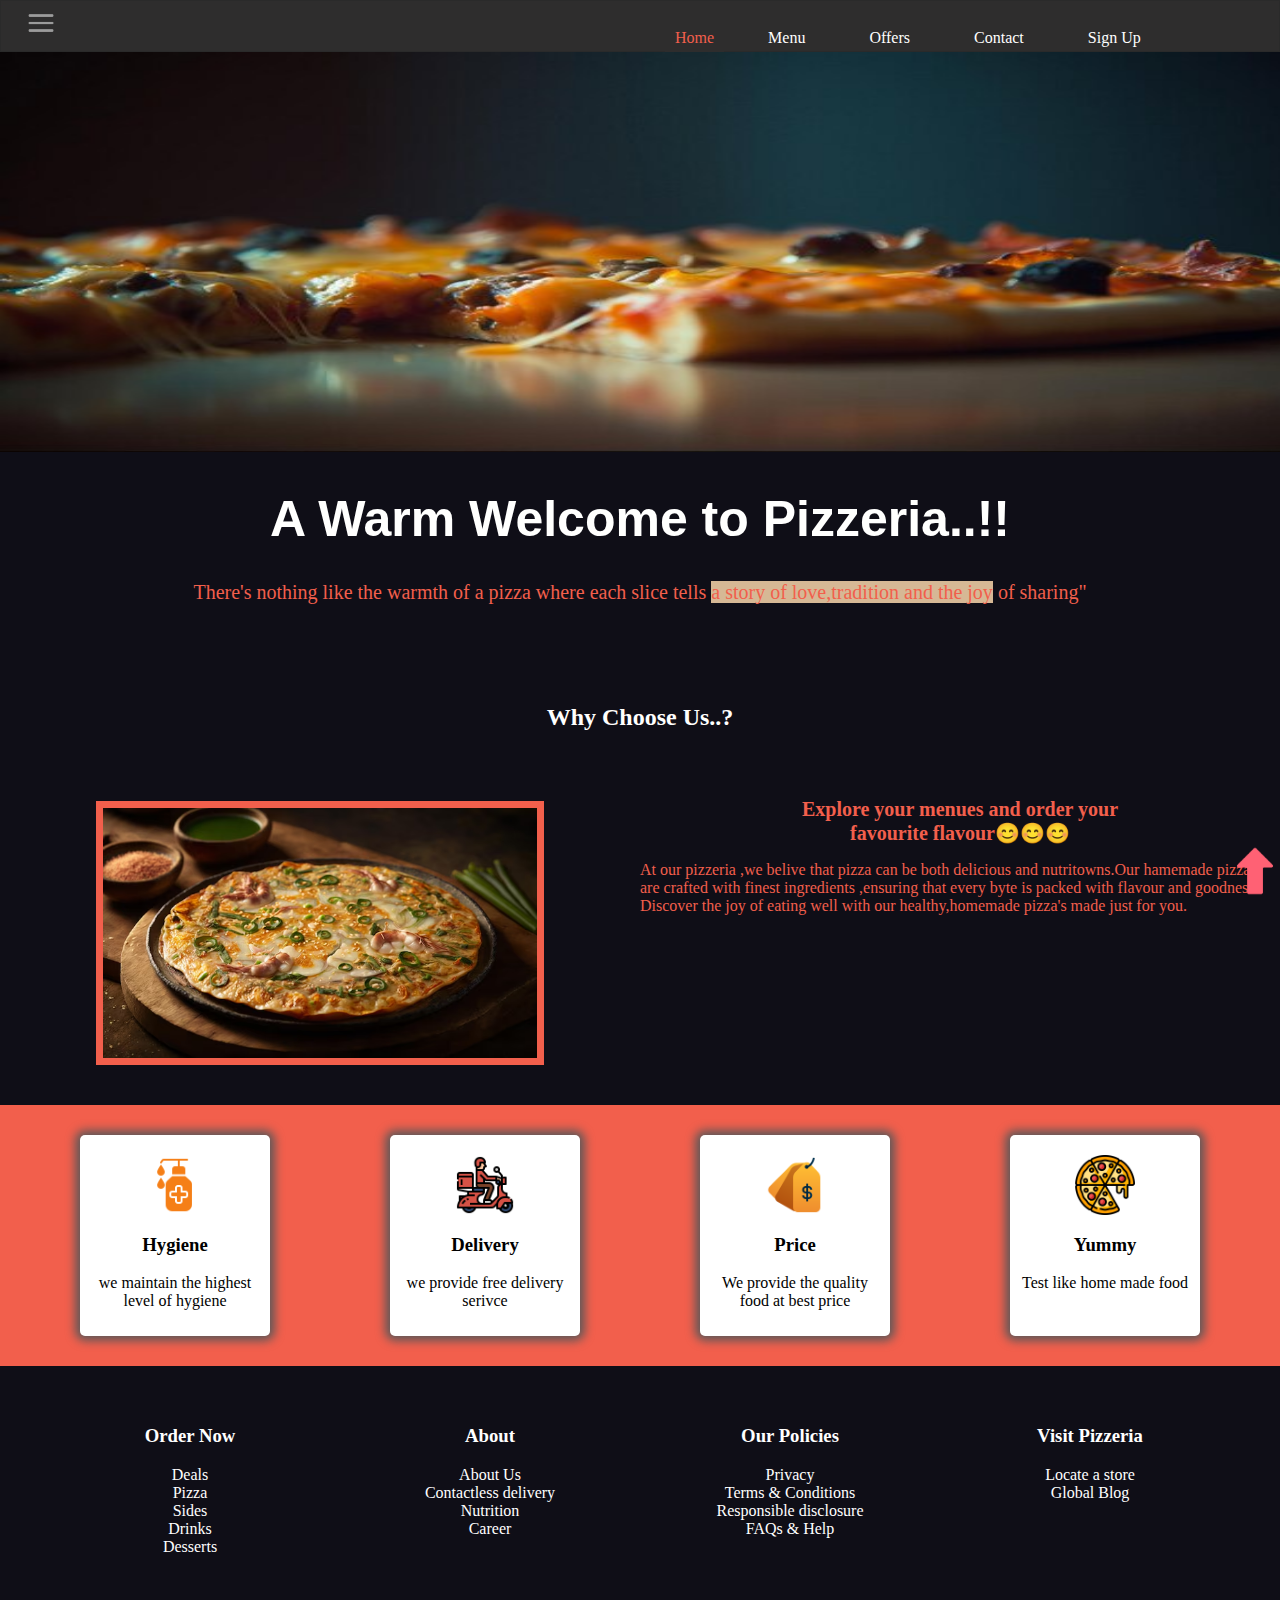
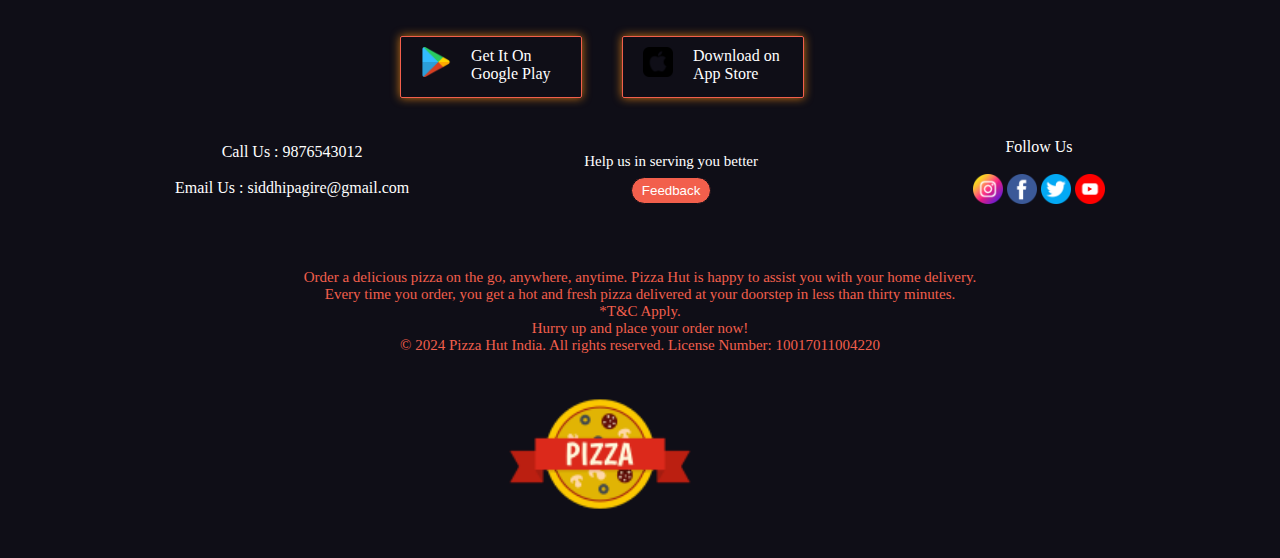
<file: index.html>
<!DOCTYPE html>
<html lang="en">
<head>
    <link rel="stylesheet" href="./css/index.css"/>
    <link rel="stylesheet" href="./css/style.css"/>
    <link rel="stylesheet" href="./css/menu.css"/>
    <title>Pizzeria</title>
    <style>
        body{
            background-color:#0f0e17;
            margin: 0;
            padding: 0;
        }
        .text-primary{

            color:#fffffe;
            font-family:'Trebuchet MS', 'Lucida Sans Unicode', 'Lucida Grande', 'Lucida Sans', Arial, sans-serif;
        }
        .text-sec{
            color:#f25f4c;
            font-size: 20px;
        
        }
        .text-highlite{
            background-color:#d6b895;
            
        }
        
        .btn-secondary{
            background-color: #ff8906;
        }
    </style>
</head>
<body>
    <div>
        <div class="head-bar" id="gotop">
            
            <img src="./images/threeline.png" height="40px" class="threeline"/>
            <a href="./index.html" class="head-text btn" style="color: #f25f4c;">Home</a>
                <a href="./pages/menu.html" class="head-text ">Menu</a>
                <a href="./pages/offers.html" class="head-text">Offers</a>
                <a href="#contact" class="head-text">
                    Contact </a>
           
            <a href="./pages/login.html" class="head-text">Sign Up</a>
            
        </div>
        <img src="./images/pizzablur.jpg" width="1400px" height="400px"/>
        </div>

    <h1 class="text-centre text-primary" style="font-size: 50px;">A Warm Welcome to Pizzeria..!!</h1>
    <p class="text-centre text-sec"> There's nothing like the warmth of a pizza where each slice tells 
    <span class="text-highlite">a story of love,tradition and the joy</span> of sharing" </p>
    
    <h2 class="text-centre why-choose">
        Why Choose Us..?
    </h2>
    <div class="header-sec">
        <div class="header-img-container">
            <img src="./images/fresh-gourmet-meal-vegetarian-pizza-baked-homemade-generative-ai_188544-8550.avif" class="header-img">
        </div>
        <div class="header-description-container">
            <h2 class="text-sec">Explore your menues and order your <br/>favourite flavour😊😊😊</h2>
            <p>At our pizzeria ,we belive that pizza can be both delicious and nutritowns.Our hamemade pizzas are crafted with finest ingredients ,ensuring that every byte is packed with flavour and goodness.<br/>
            Discover the joy of eating well with our healthy,homemade pizza's made just for you.</p>
           
             
        </div>
    </div>

    <div class="why-choose-container">

        <div class="why-choose-card">
            <img src="./images/hygen.png" class="why-choose-img" alt="hygiene"/>
            <h3 class="text-centre">Hygiene</h3>
            <p class="text-centre">we maintain the highest level of hygiene </p>
        </div>

        <div class="why-choose-card">
            <img src="./images/homedelivey.png" class="why-choose-img" alt="hygiene"/>
            <h3 class="text-centre">Delivery</h3>
            <p class="text-centre">we provide free delivery serivce</p>
        </div>

        <div class="why-choose-card">
            <img src="./images/price.png" class="why-choose-img" alt="hygiene"/>
            <h3 class="text-centre">Price</h3>
            <p class="text-centre"> We provide the quality food at best price</p>
        </div>

        <div class="why-choose-card">
            <img src="./images/pizzaicon.png" class="why-choose-img" alt="hygiene"/>
            <h3 class="text-centre">Yummy</h3>
            <p class="text-centre">Test like home made food </p>
        </div>
    </div>



    <div class="Feature">
        <div class="Feature-div text-centre">
            <h3>Order Now</h3>
                Deals<br/>
                Pizza<br/>
                Sides<br/>
                Drinks<br/>
                Desserts
        </div>

        <div class="Feature-div text-centre">
            <h3>About</h3>
                About Us<br/>
                Contactless delivery<br/>
                Nutrition<br/>
                Career
        </div>

        <div class="Feature-div text-centre">
            <h3>Our Policies</h3>
                Privacy<br/>
                Terms & Conditions<br/>
                Responsible disclosure<br/>
                FAQs & Help
        </div>

        
        <div class="Feature-div text-centre">
            <h3>Visit Pizzeria</h3>
                Locate a store<br/>
                Global Blog
        </div>
    </div>

    <div class="app" id="contact">
        <div class="appbtn t2">
                <div>
                <img src="./newimages/playstore2.png"  height="30px"/>
                </div>
                <div class="apptext">Get It On<br/>Google Play</div>
        </div>
        <div class="appbtn t1">
            <div>
            <img src="./newimages/applew.png"  height="30px"/>
            </div>
            <div class="apptext">Download on<br/>App Store</div>
        </div>
    </div>
    <div class="contact-feedback text-centre">
        <div class="conatcdiv"id="contact" >
            <a href="tel:9421329709" class="nounderline">Call Us : 9876543012</a><br/><br/>
            <a href="mailto:siddhipagire@gmail.com"class="nounderline">Email Us : siddhipagire@gmail.com</a>
        </div>
        <p class="feedback ">Help us in serving you better
           <br/> <button class="buy-btn">Feedback</button>
        </p>
        <div class="follow">
            Follow Us<br/><br/>
            <img src="./newimages/insta.png" class="fimg">
            <img src="./newimages/facebook.png" class="fimg"/>
            <img src="./newimages/twitter.png" class="fimg"/>
            <img src="./newimages/youtube.png" class="fimg"/>
        </div>
</div>
   <div class="text-centre lastline" id="contact">
    Order a delicious pizza on the go, anywhere, anytime. Pizza Hut is happy to assist you with your home delivery.<br/> 
    Every time you order, you get a hot and fresh pizza delivered at your doorstep in less than thirty minutes.<br/> 
    *T&C Apply.<br/>
    Hurry up and place your order now!<br/>
    © 2024 Pizza Hut India. All rights reserved. License Number: 10017011004220
    
   </div>
   <img src="./newimages/pizzalogo.png" class="pizzalogo" height="200px"/>
   <div class="fix">
    <a href="#gotop"><img src="./newimages/op3.png" height="50px" /></a>
  </div>
</body>
</html>
</file>
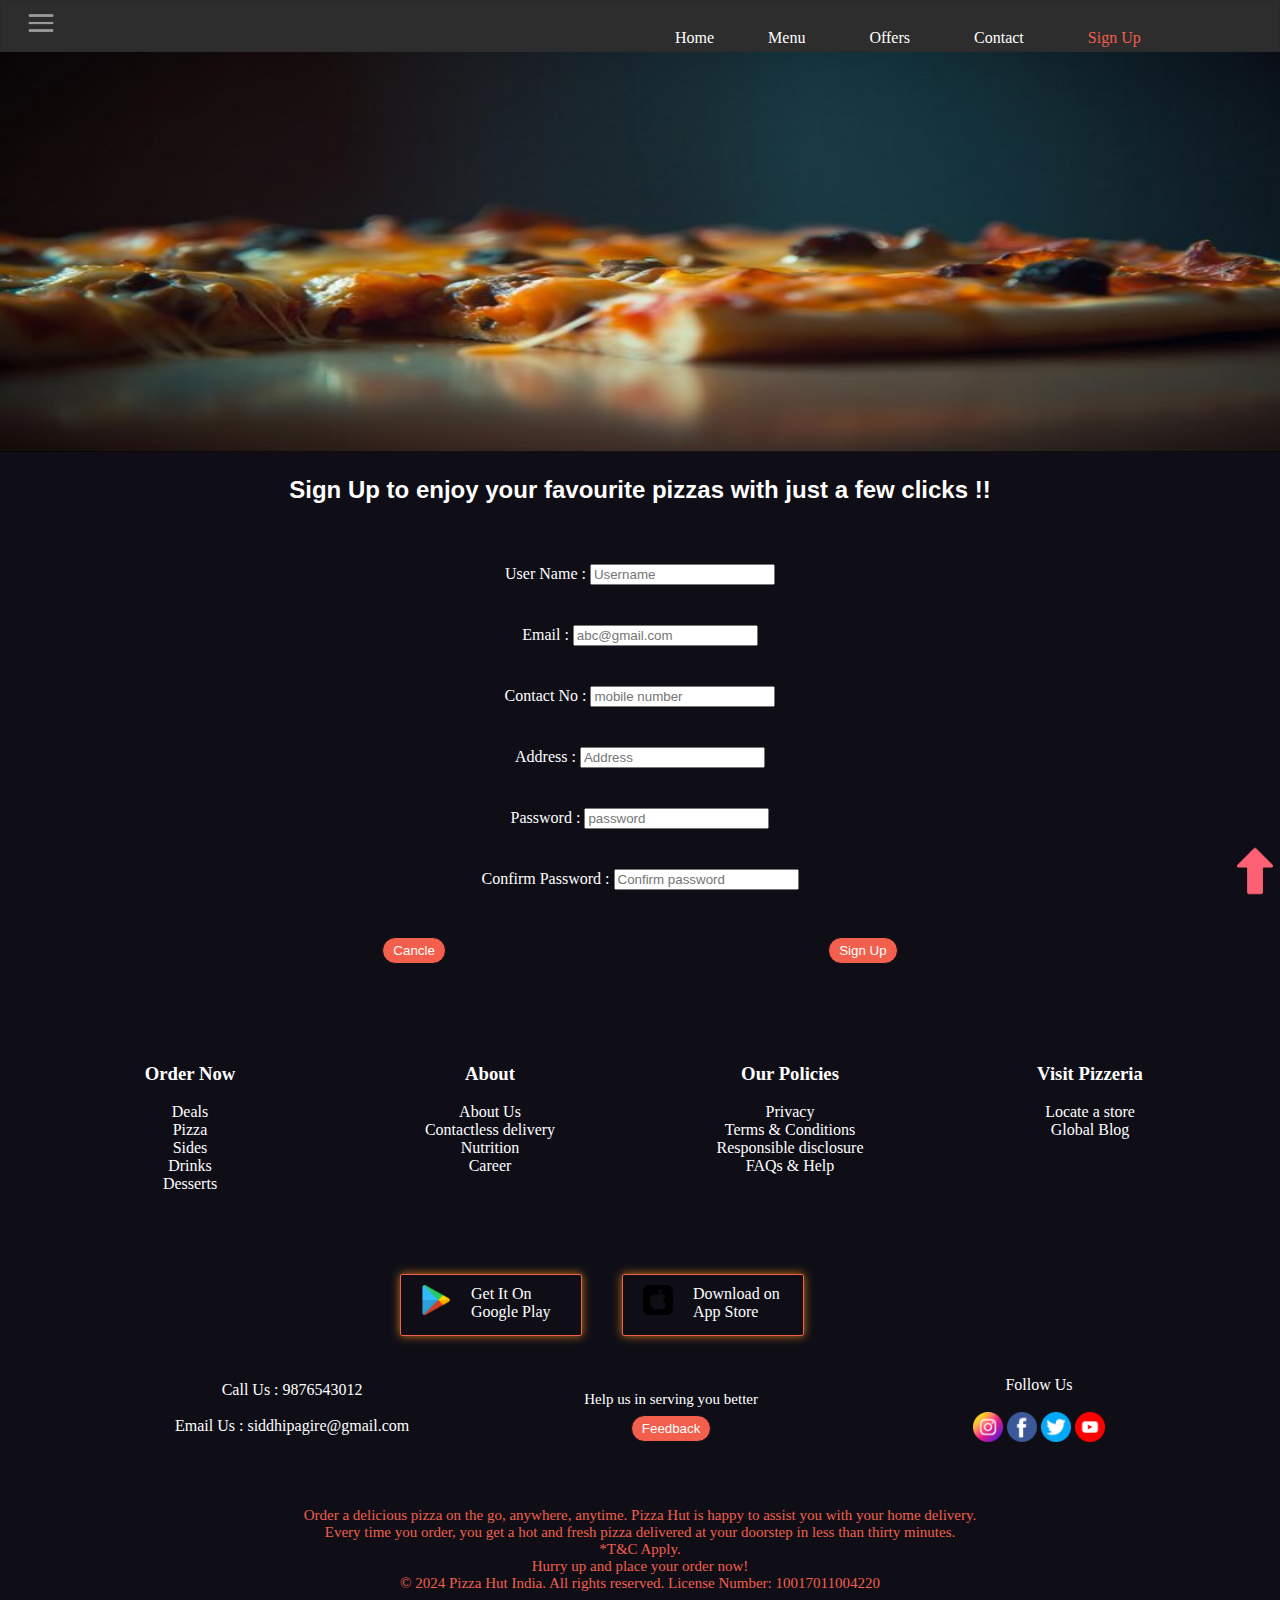
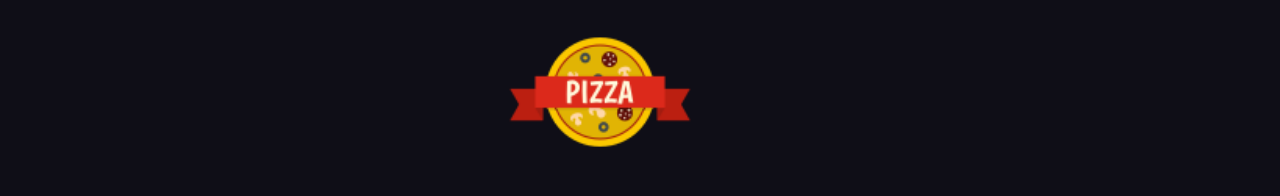
<file: pages/login.html>
<!DOCTYPE html>
<html lang="en">
<head>
    <link rel="stylesheet" href="./../css/style.css"/>
    <link rel="stylesheet" href="./../css/menu.css"/>
    <link rel="stylesheet" href="./../css/index.css"/>
    <title>Login Page</title>
    <style>
     body{
            background-color:#0f0e17;
            margin: 0;
            padding: 0;
        }
        .text-primary{

color:#fffffe;
font-family:'Trebuchet MS', 'Lucida Sans Unicode', 'Lucida Grande', 'Lucida Sans', Arial, sans-serif;
}
.formtext{
    color:white;
}
.form{
    margin-top: 40px;
}
.form-btn-div{
    display: flex;
    justify-content: space-evenly;
    margin-top: 40px;
    margin-bottom: 60px;
}
    </style>
</head>
<body>
    <div class="head-bar" id="gotop">
        <img src="./../images/threeline.png" height="40px" class="threeline"/>
        <a href="./../index.html" class="head-text btn">Home</a>
            <a href="./menu.html" class="head-text">Menu</a>
            <a href="./../pages/offers.html" class="head-text">Offers</a>
            <a href="#contact" class="head-text">Contact</a>
       
        <a href="./pages/login.html" class="head-text" style="color: #f25f4c;">Sign Up</a> 
    </div>
</div>
<img src="./../images/pizzablur.jpg" width="1400px" height="400px"/>
</div>
  <h2 class="text-primary text-centre">Sign Up to enjoy your favourite pizzas with just a few clicks !!</h2> 
  <div class="formtext text-centre">
    <form>
       User Name :  <input type="text" placeholder="Username" class="form"/><br/>
       Email : <input type="email" placeholder="abc@gmail.com"class="form"/><br/>
       Contact No : <input type="number" placeholder="mobile number"class="form"/><br/>
        Address  : <input type="text" placeholder="Address"class="form"/><br/>
        Password : <input type="password" placeholder="password"class="form"/><br/>
        Confirm Password : <input type="password" placeholder="Confirm password"class="form"/>
    </form>
    <div class="form-btn-div">
        <div>
            <button class="buy-btn">Cancle</button>
        </div>
        <div>
            <button class="buy-btn">Sign Up</button>
        </div>
    </div>
  </div>

<div class="Feature">
    <div class="Feature-div text-centre">
        <h3>Order Now</h3>
            Deals<br/>
            Pizza<br/>
            Sides<br/>
            Drinks<br/>
            Desserts
    </div>

    <div class="Feature-div text-centre">
        <h3>About</h3>
            About Us<br/>
            Contactless delivery<br/>
            Nutrition<br/>
            Career
    </div>

    <div class="Feature-div text-centre">
        <h3>Our Policies</h3>
            Privacy<br/>
            Terms & Conditions<br/>
            Responsible disclosure<br/>
            FAQs & Help
    </div>

    
    <div class="Feature-div text-centre">
        <h3>Visit Pizzeria</h3>
            Locate a store<br/>
            Global Blog
    </div>
</div>

<div class="app" id="contact">
    <div class="appbtn t2">
            <div>
            <img src="./../newimages/playstore2.png"  height="30px"/>
            </div>
            <div class="apptext">Get It On<br/>Google Play</div>
    </div>
    <div class="appbtn t1">
        <div>
        <img src="./../newimages/applew.png"  height="30px"/>
        </div>
        <div class="apptext">Download on<br/>App Store</div>
    </div>
</div>
<div class="contact-feedback text-centre">
    <div class="conatcdiv"id="contact" >
        <a href="tel:9421329709" class="nounderline">Call Us : 9876543012</a><br/><br/>
        <a href="mailto:siddhipagire@gmail.com"class="nounderline">Email Us : siddhipagire@gmail.com</a>
    </div>
    <p class="feedback ">Help us in serving you better
       <br/> <button class="buy-btn">Feedback</button>
    </p>
    <div class="follow">
        Follow Us<br/><br/>
        <img src="./../newimages/insta.png" class="fimg">
        <img src="./../newimages/facebook.png" class="fimg"/>
        <img src="./../newimages/twitter.png" class="fimg"/>
        <img src="./../newimages/youtube.png" class="fimg"/>
    </div>
</div>
<div class="text-centre lastline" id="contact">
Order a delicious pizza on the go, anywhere, anytime. Pizza Hut is happy to assist you with your home delivery.<br/> 
Every time you order, you get a hot and fresh pizza delivered at your doorstep in less than thirty minutes.<br/> 
*T&C Apply.<br/>
Hurry up and place your order now!<br/>
© 2024 Pizza Hut India. All rights reserved. License Number: 10017011004220

</div>
<img src="./../newimages/pizzalogo.png" class="pizzalogo" height="200px"/>
<div class="fix">
  <a href="#gotop"><img src="./../newimages/op3.png" height="50px" /></a>
</div>

    
</body>
</html>
</file>
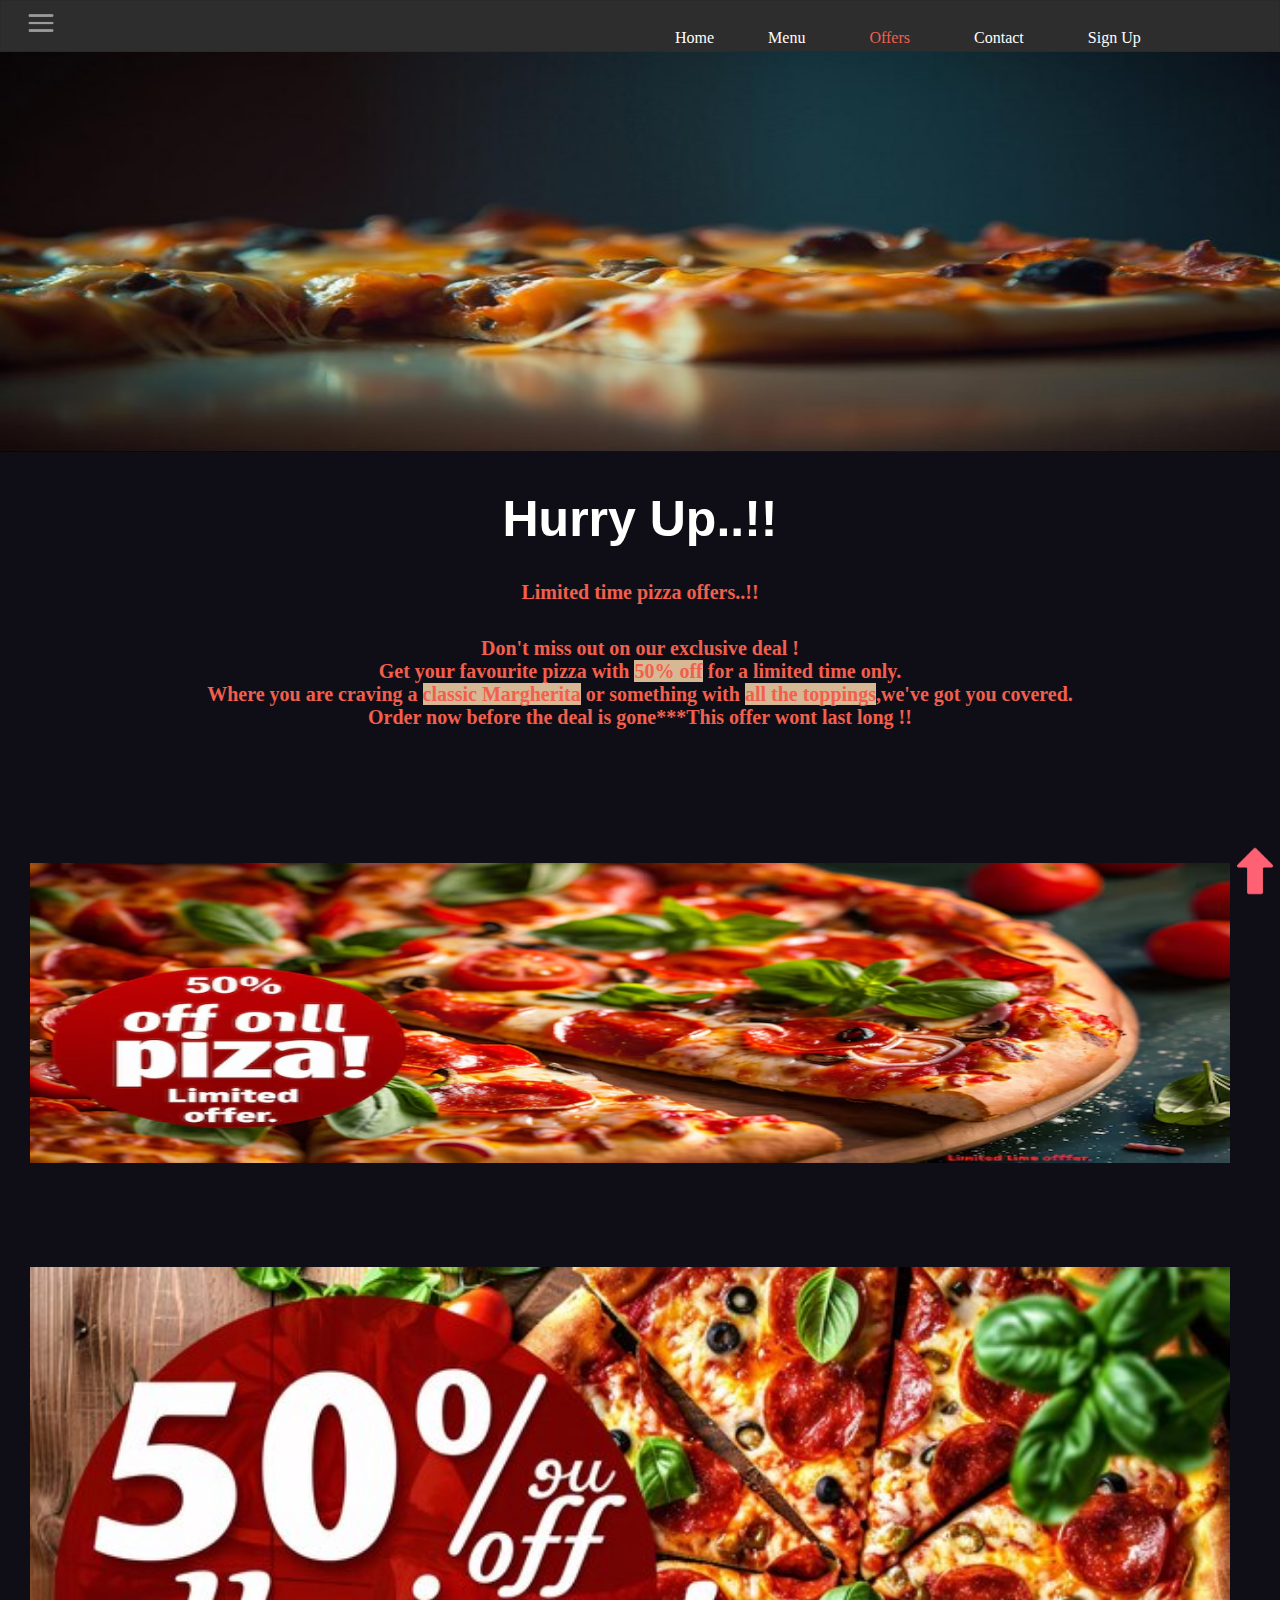
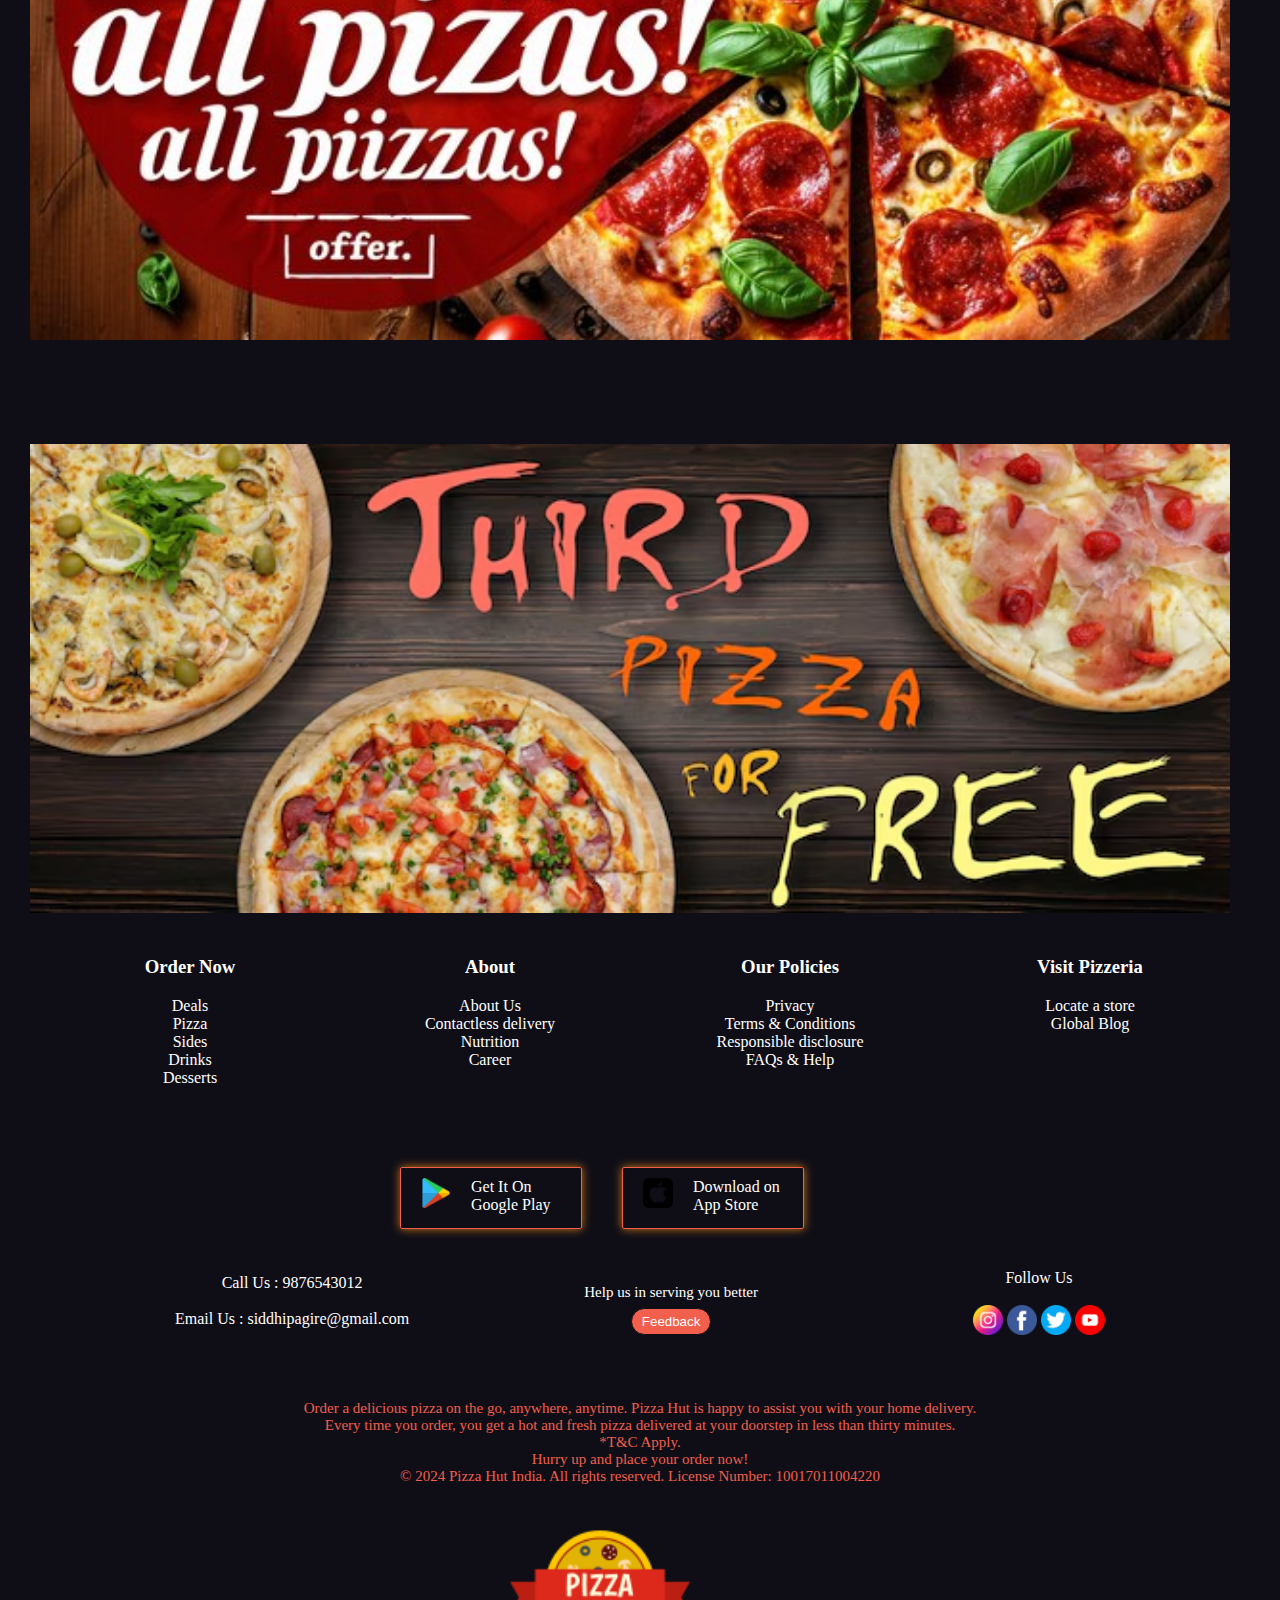
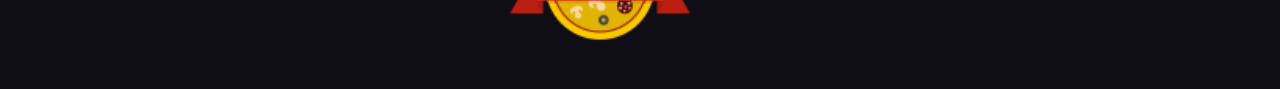
<file: pages/offers.html>
<!DOCTYPE html>
<html lang="en">
<head>
    <link rel="stylesheet" href="./../css/style.css"/>
    <link rel="stylesheet" href="./../css/menu.css"/>
    <link rel="stylesheet" href="./../css/index.css"/>
    <title>Login Page</title>
    <style>
     body{
            background-color:#0f0e17;
            margin: 0;
            padding: 0;
        }
        .offerimg{
            margin-top: 100px;
            margin-left: 30px;
        }
         .text-primary{

            color:#fffffe;
            font-family:'Trebuchet MS', 'Lucida Sans Unicode', 'Lucida Grande', 'Lucida Sans', Arial, sans-serif;
        }
        .text-sec{
            color:#f25f4c;
            
        }
        .text-highlite{
            background-color:#d6b895;
            
        }
        
    </style>
</head>
<body>
    <div class="head-bar" id="gotop">
        <img src="./../images/threeline.png" height="40px" class="threeline"/>
        <a href="./../index.html" class="head-text btn">Home</a>
            <a href="./../pages/menu.html" class="head-text">Menu</a>
            <a href="./pages/offers.html" class="head-text"style="color: #f25f4c;">Offers</a>
            <a href="#contact" class="head-text">Contact</a>
       
        <a href="./../pages/login.html" class="head-text">Sign Up</a> 
    </div>
</div>
<img src="./../images/pizzablur.jpg" width="1400px" height="400px"/>
</div>

<h1 class="text-centre text-primary" style="font-size: 50px;">Hurry Up..!!</h1>
<h2 class=" text-sec text-centre">Limited time pizza offers..!!</h2>
<h5 class=" text-sec text-centre"> Don't miss out on our exclusive deal !<br/>
    Get your favourite pizza with <span class="text-highlite">50% off</span> for a limited time only.<br/>
    Where you are craving a <span class="text-highlite">classic Margherita</span> or something with <span class="text-highlite">all the toppings</span>,we've got you covered.<br/>
    Order now before the deal is gone***This offer wont last long !!
</h5>

<div class="offer-img">
    <img src="./../newimages/offer2.avif"  height="300px" width="1200px" class="offerimg"/><br/>
    <img src="./../newimages/offer3.jpg" width="1200px"class="offerimg"/>
    <img src="./../newimages/offer4.avif" width="1200px"class="offerimg"/>

</div>
   

<div class="Feature">
    <div class="Feature-div text-centre">
        <h3>Order Now</h3>
            Deals<br/>
            Pizza<br/>
            Sides<br/>
            Drinks<br/>
            Desserts
    </div>

    <div class="Feature-div text-centre">
        <h3>About</h3>
            About Us<br/>
            Contactless delivery<br/>
            Nutrition<br/>
            Career
    </div>

    <div class="Feature-div text-centre">
        <h3>Our Policies</h3>
            Privacy<br/>
            Terms & Conditions<br/>
            Responsible disclosure<br/>
            FAQs & Help
    </div>

    
    <div class="Feature-div text-centre">
        <h3>Visit Pizzeria</h3>
            Locate a store<br/>
            Global Blog
    </div>
</div>

<div class="app" id="contact">
    <div class="appbtn t2">
            <div>
            <img src="./../newimages/playstore2.png"  height="30px"/>
            </div>
            <div class="apptext">Get It On<br/>Google Play</div>
    </div>
    <div class="appbtn t1">
        <div>
        <img src="./../newimages/applew.png"  height="30px"/>
        </div>
        <div class="apptext">Download on<br/>App Store</div>
    </div>
</div>
<div class="contact-feedback text-centre">
    <div class="conatcdiv"id="contact" >
        <a href="tel:9421329709" class="nounderline">Call Us : 9876543012</a><br/><br/>
        <a href="mailto:siddhipagire@gmail.com"class="nounderline">Email Us : siddhipagire@gmail.com</a>
    </div>
    <p class="feedback ">Help us in serving you better
       <br/> <button class="buy-btn">Feedback</button>
    </p>
    <div class="follow">
        Follow Us<br/><br/>
        <img src="./../newimages/insta.png" class="fimg">
        <img src="./../newimages/facebook.png" class="fimg"/>
        <img src="./../newimages/twitter.png" class="fimg"/>
        <img src="./../newimages/youtube.png" class="fimg"/>
    </div>
</div>
<div class="text-centre lastline" id="contact">
Order a delicious pizza on the go, anywhere, anytime. Pizza Hut is happy to assist you with your home delivery.<br/> 
Every time you order, you get a hot and fresh pizza delivered at your doorstep in less than thirty minutes.<br/> 
*T&C Apply.<br/>
Hurry up and place your order now!<br/>
© 2024 Pizza Hut India. All rights reserved. License Number: 10017011004220

</div>
<img src="./../newimages/pizzalogo.png" class="pizzalogo" height="200px"/>

<div class="fix">
    <a href="#gotop"><img src="./../newimages/op3.png" height="50px" /></a>
  </div>  
</body>
</html>
</file>
<file: css/index.css>
.head-bar{
    height: 50px;
    border: 1px solid #2a2a2a;
    background-color: #2e2d2d;
}
.why-choose{
    margin-top: 100px;
    color:#fffffe;
    
}
.why-choose-card{
    background-color: white;
    width: 170px;
    padding: 10px;
    border-radius: 5px;
    margin: 10px;
    box-shadow: 0 0 10px 5px rgb(96, 88, 88) ;
}
.why-choose-img{
    height: 60px;
    display: block;
    margin: 10px auto;

}
.why-choose-container{
    display: flex;
    justify-content: space-around;
    background-color:  #f25f4c;
    margin: 20px 0px;
    padding: 20px;
}
.text-centre{
            text-align: center;
        }
        
.header-sec{
    display: flex;
    margin-top: 50px;
}
.header-img{
    height: 250px;
    border: 7px solid #f25f4c;
    display: block;
    margin: 20px auto;
}
.header-img-container{
    
    width: 50%;
}
.header-description-container{
    width: 50%;
    color: #f25f4c;
}
.app{

   display: flex;
   
   
   
}
.appbtn{
    display: flex;
    height: 40px;
    width: 140px;
    border: 1px solid #f25f4c;
    padding: 10px 20px;
    box-shadow: 0 0 10px 0px  #cc7716 ;
    border-radius: 2px;
    
    
}
.apptext{
    color: white;
    margin-left: 20px;
}
.t1{
    margin-left: 40px;
}
.t2{
    margin-left: 400px;
}
.nounderline{
    text-decoration: none;
    color: white;
}
.contact-feedback{
    display: flex;
    margin-top: 40px;
   
    justify-content: space-evenly;
    
}
.feedback{
    color: white;
    font-size: 15px;
  
}
.follow{
    color: white;
    margin-left: 40px;
}
.fimg{
    height: 30px;
}
.conatcdiv{
    margin-top: 5px;
}
.lastline{
    color: #f25f4c;
    margin-top: 50px;
    font-size: 15px;
}
.pizzalogo{
    margin-left: 500px;
}
.head-text{
    text-decoration: none;
    color:white;
    margin:0px 0px 0px 0px;
    padding: 30px;
}
.btn{
    color: white;
    background-color: #2e2d2d;
    margin: 10px 10px 30px 600px;
    padding: 10px;
    border: none;
}
.threeline{
    margin-left: 20px;
    margin-top:2px
}
</file>
<file: css/style.css>
.Feature{

    height: 250px;
    display: flex;
    justify-content: space-around;
    margin: 0px 40px;
}
.Feature-div{
    height: 200px;
    width: 180px;
    padding-top: 20px;
    color: white;
    background-color:#0f0e17;
}
body{
    background-color:#0f0e17;
    margin: 0;
    padding: 0;
}
.fix{
    position: fixed;
    right: 0;
    bottom: 0;
    
}
</file>
<file: css/menu.css>
.menu-card{
    height: 260px;
    width: 180px;
    background-color: #fffffe;
    border: 1px solid #f25f4c;
    border-radius: 10px;
    box-shadow: 0 0 10px 0px  #ff8906 ;
    margin: 0px 10px 10px 20px;
}
.pizza-img{
    height: 130px;
    width: 135px;
    
    border-radius: 10px;
    margin:10px 23px;

    
}
.textc{
    text-align: center;
    color: white;
}
.text-sec{
    color:#f25f4c;
    font-size: 20px;
    text-align: center;

}
.text-highlite{
    background-color:#d6b895;
    
}
.text-adjust{
    margin-left: 15px;
    margin-top: 20px;
   
}
.buy-btn{
    background-color:#f25f4c;
    color: #fffffe;
    text-decoration: none;
    padding: 5px 10px;
    border-radius: 50px;
    margin-top: 7px;
    border:1px solid #0f0e17;
    cursor: pointer;
    
}
.textcolor{
    color:#f25f4c;
}
</file>
